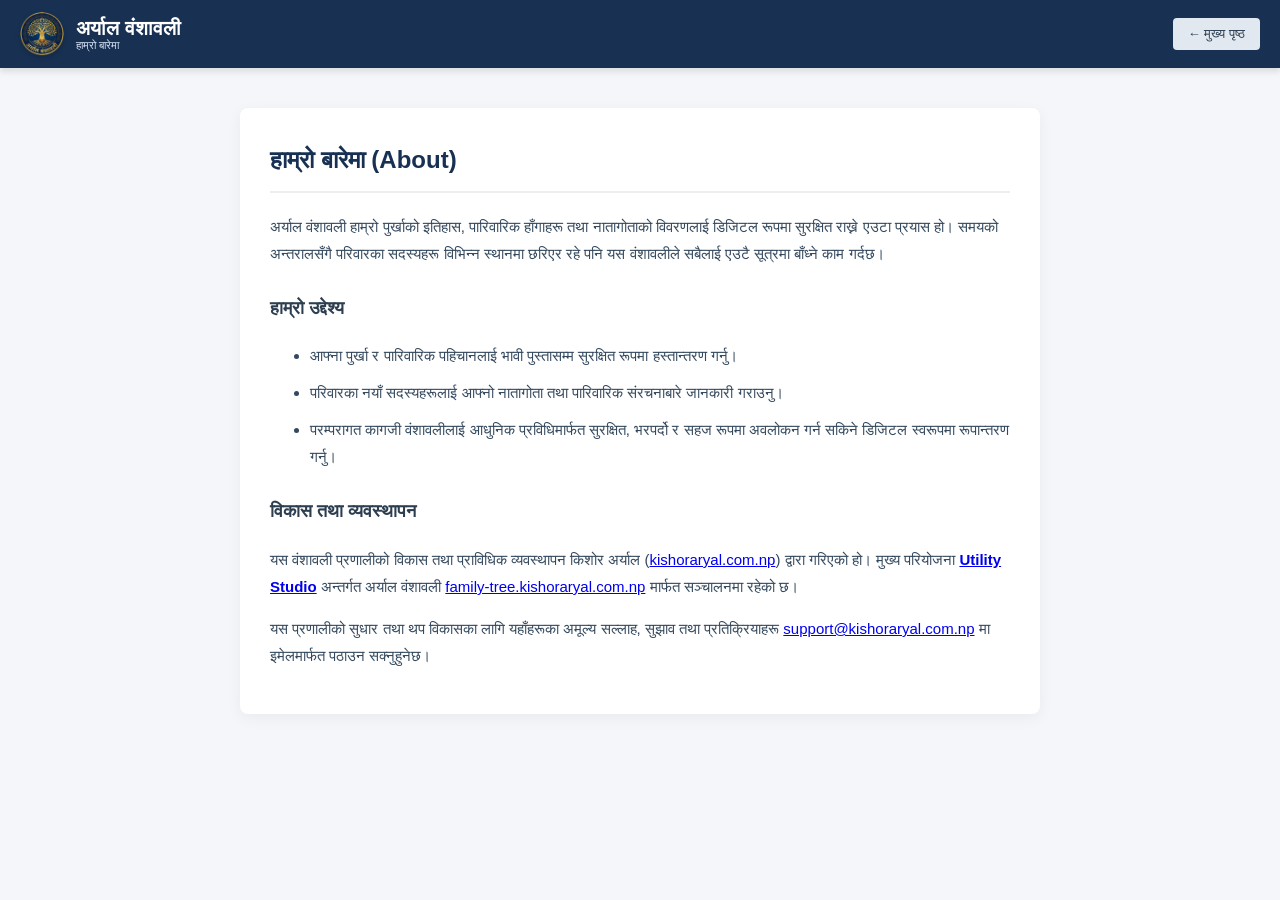
<file: about.html>
<!DOCTYPE html>
<html lang="ne">
<head>
    <meta charset="UTF-8">
    <meta name="viewport" content="width=device-width, initial-scale=1.0, maximum-scale=1.0, user-scalable=no">
    <title>हाम्रो बारेमा - अर्याल वंशावली</title>
    <link rel="stylesheet" href="style.css">
    <link rel="icon" type="image/x-icon" href="logo/favicon.ico">
</head>
<body>
    <header class="main-header">
        <div class="header-left">
            <img src="logo/android-chrome-192x192.png" alt="लोगो" class="header-logo">
            <div class="header-text">
                <h1>अर्याल वंशावली</h1>
                <p>हाम्रो बारेमा</p>
            </div>
        </div>
        <div class="header-right">
            <a href="index.html" class="header-btn" style="text-decoration: none;">← मुख्य पृष्ठ</a>
        </div>
    </header>

	<div class="page-wrapper">
		<div class="page-container">
			<h2 class="page-title">हाम्रो बारेमा (About)</h2>

			<div class="page-content">
				<p>
					अर्याल वंशावली हाम्रो पुर्खाको इतिहास, पारिवारिक हाँगाहरू
					तथा नातागोताको विवरणलाई डिजिटल रूपमा सुरक्षित राख्ने एउटा
					प्रयास हो। समयको अन्तरालसँगै परिवारका सदस्यहरू विभिन्न
					स्थानमा छरिएर रहे पनि यस वंशावलीले सबैलाई एउटै सूत्रमा
					बाँध्ने काम गर्दछ।
				</p>

				<h3>हाम्रो उद्देश्य</h3>
				<ul>
					<li>आफ्ना पुर्खा र पारिवारिक पहिचानलाई भावी पुस्तासम्म सुरक्षित रूपमा हस्तान्तरण गर्नु।</li>
					<li>परिवारका नयाँ सदस्यहरूलाई आफ्नो नातागोता तथा पारिवारिक संरचनाबारे जानकारी गराउनु।</li>
					<li>परम्परागत कागजी वंशावलीलाई आधुनिक प्रविधिमार्फत सुरक्षित, भरपर्दो र सहज रूपमा अवलोकन गर्न सकिने डिजिटल स्वरूपमा रूपान्तरण गर्नु।</li>
				</ul>

				<h3>विकास तथा व्यवस्थापन</h3>
				<p>
					यस वंशावली प्रणालीको विकास तथा प्राविधिक व्यवस्थापन
					किशोर अर्याल (<a href="https://kishoraryal.com.np" target="_blank" rel="noopener noreferrer">kishoraryal.com.np</a>)
					द्वारा गरिएको हो। मुख्य परियोजना
					<a href="https://kishoraryal.com.np" target="_blank"><strong>Utility Studio</strong></a> अन्तर्गत अर्याल वंशावली
					<a href="https://family-tree.kishoraryal.com.np" target="_blank" rel="noopener noreferrer">family-tree.kishoraryal.com.np</a>
					मार्फत सञ्चालनमा रहेको छ।
				</p>

				<p>
					यस प्रणालीको सुधार तथा थप विकासका लागि यहाँहरूका अमूल्य
					सल्लाह, सुझाव तथा प्रतिक्रियाहरू
					<a href="mailto:support@kishoraryal.com.np">support@kishoraryal.com.np</a>
					मा इमेलमार्फत पठाउन सक्नुहुनेछ।
				</p>
			</div>
		</div>
	</div>

</body>
</html>
</file>
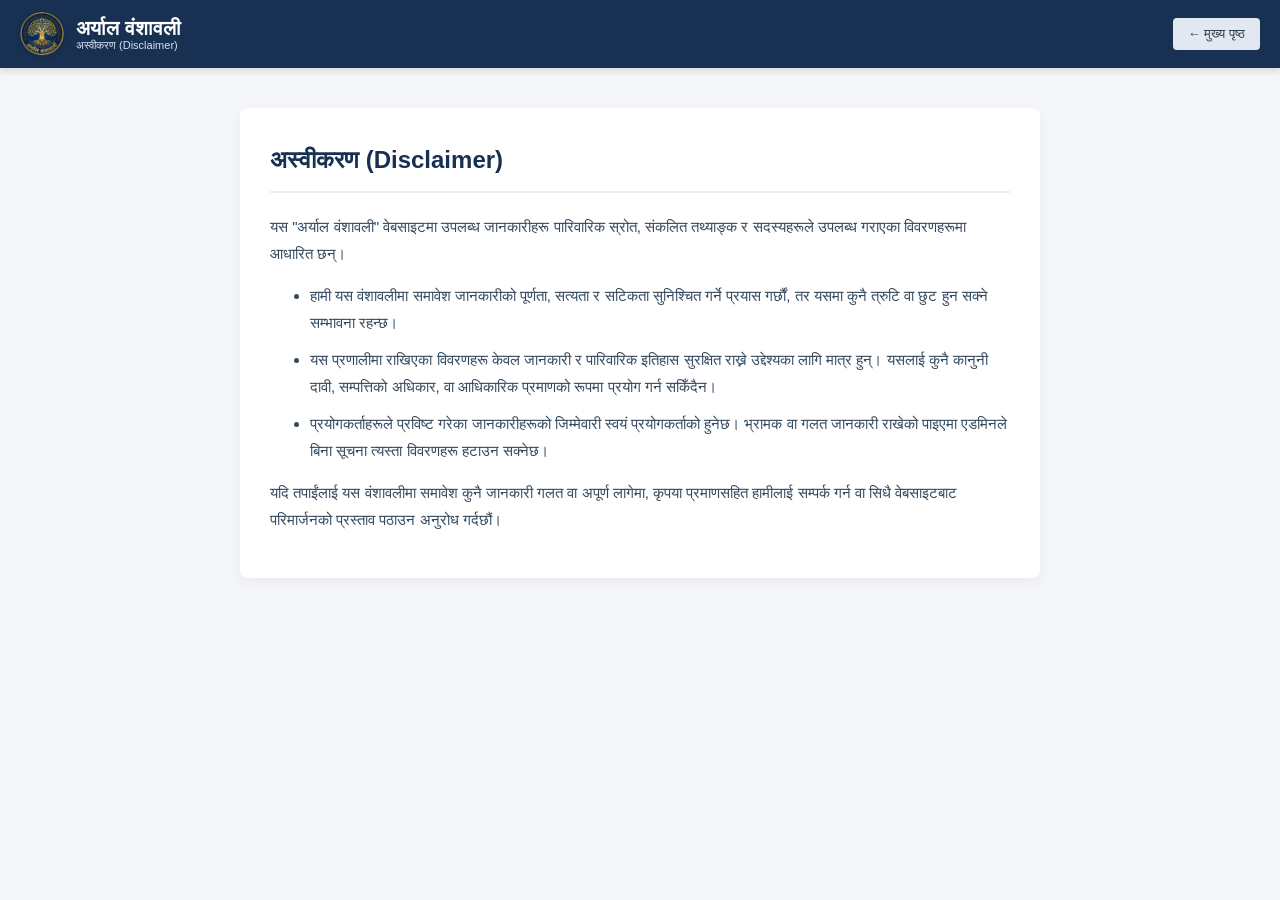
<file: disclaimer.html>
<!DOCTYPE html>
<html lang="ne">
<head>
    <meta charset="UTF-8">
    <meta name="viewport" content="width=device-width, initial-scale=1.0, maximum-scale=1.0, user-scalable=no">
    <title>अस्वीकरण (Disclaimer) - अर्याल वंशावली</title>
    <link rel="stylesheet" href="style.css">
    <link rel="icon" type="image/x-icon" href="logo/favicon.ico">
</head>
<body>
    <header class="main-header">
        <div class="header-left">
            <img src="logo/android-chrome-192x192.png" alt="लोगो" class="header-logo">
            <div class="header-text">
                <h1>अर्याल वंशावली</h1>
                <p>अस्वीकरण (Disclaimer)</p>
            </div>
        </div>
        <div class="header-right">
            <a href="index.html" class="header-btn" style="text-decoration: none;">← मुख्य पृष्ठ</a>
        </div>
    </header>

    <div class="page-wrapper">
        <div class="page-container">
            <h2 class="page-title">अस्वीकरण (Disclaimer)</h2>
            <div class="page-content">
                <p>यस "अर्याल वंशावली" वेबसाइटमा उपलब्ध जानकारीहरू पारिवारिक स्रोत, संकलित तथ्याङ्क र सदस्यहरूले उपलब्ध गराएका विवरणहरूमा आधारित छन्।</p>
                <ul>
                    <li>हामी यस वंशावलीमा समावेश जानकारीको पूर्णता, सत्यता र सटिकता सुनिश्चित गर्ने प्रयास गर्छौं, तर यसमा कुनै त्रुटि वा छुट हुन सक्ने सम्भावना रहन्छ।</li>
                    <li>यस प्रणालीमा राखिएका विवरणहरू केवल जानकारी र पारिवारिक इतिहास सुरक्षित राख्ने उद्देश्यका लागि मात्र हुन्। यसलाई कुनै कानुनी दावी, सम्पत्तिको अधिकार, वा आधिकारिक प्रमाणको रूपमा प्रयोग गर्न सकिँदैन।</li>
                    <li>प्रयोगकर्ताहरूले प्रविष्ट गरेका जानकारीहरूको जिम्मेवारी स्वयं प्रयोगकर्ताको हुनेछ। भ्रामक वा गलत जानकारी राखेको पाइएमा एडमिनले बिना सूचना त्यस्ता विवरणहरू हटाउन सक्नेछ।</li>
                </ul>
                <p>यदि तपाईंलाई यस वंशावलीमा समावेश कुनै जानकारी गलत वा अपूर्ण लागेमा, कृपया प्रमाणसहित हामीलाई सम्पर्क गर्न वा सिधै वेबसाइटबाट परिमार्जनको प्रस्ताव पठाउन अनुरोध गर्दछौं।</p>
            </div>
        </div>
    </div>
</body>
</html>
</file>
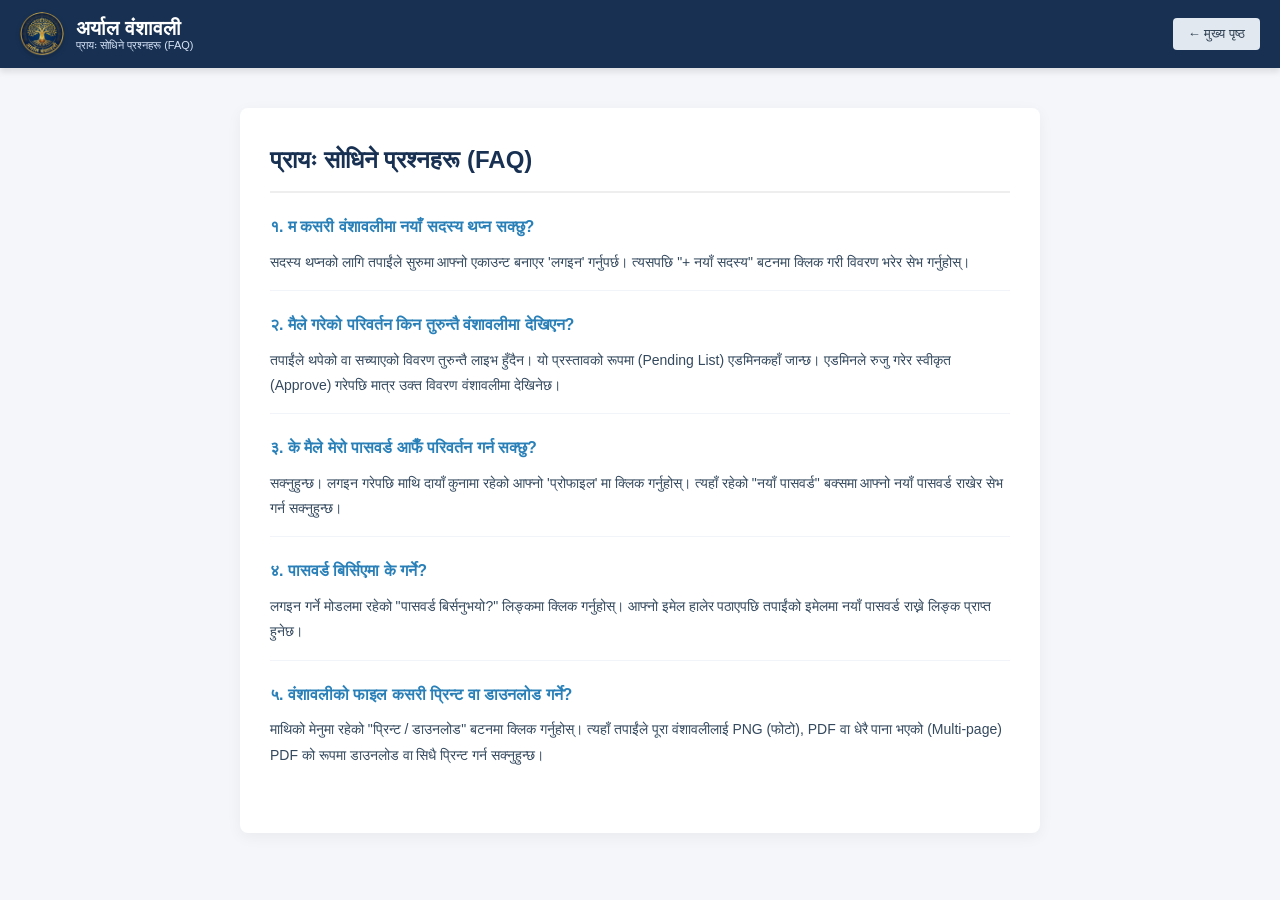
<file: faq.html>
<!DOCTYPE html>
<html lang="ne">
<head>
    <meta charset="UTF-8">
    <meta name="viewport" content="width=device-width, initial-scale=1.0, maximum-scale=1.0, user-scalable=no">
    <title>प्रायः सोधिने प्रश्नहरू - अर्याल वंशावली</title>
    <link rel="stylesheet" href="style.css">
    <link rel="icon" type="image/x-icon" href="logo/favicon.ico">
</head>
<body>
    <header class="main-header">
        <div class="header-left">
            <img src="logo/android-chrome-192x192.png" alt="लोगो" class="header-logo">
            <div class="header-text">
                <h1>अर्याल वंशावली</h1>
                <p>प्रायः सोधिने प्रश्नहरू (FAQ)</p>
            </div>
        </div>
        <div class="header-right">
            <a href="index.html" class="header-btn" style="text-decoration: none;">← मुख्य पृष्ठ</a>
        </div>
    </header>

    <div class="page-wrapper">
        <div class="page-container">
            <h2 class="page-title">प्रायः सोधिने प्रश्नहरू (FAQ)</h2>
            <div class="page-content">
                
                <div class="faq-item">
                    <div class="faq-q">१. म कसरी वंशावलीमा नयाँ सदस्य थप्न सक्छु?</div>
                    <div class="faq-a">सदस्य थप्नको लागि तपाईंले सुरुमा आफ्नो एकाउन्ट बनाएर 'लगइन' गर्नुपर्छ। त्यसपछि "+ नयाँ सदस्य" बटनमा क्लिक गरी विवरण भरेर सेभ गर्नुहोस्।</div>
                </div>

                <div class="faq-item">
                    <div class="faq-q">२. मैले गरेको परिवर्तन किन तुरुन्तै वंशावलीमा देखिएन?</div>
                    <div class="faq-a">तपाईंले थपेको वा सच्याएको विवरण तुरुन्तै लाइभ हुँदैन। यो प्रस्तावको रूपमा (Pending List) एडमिनकहाँ जान्छ। एडमिनले रुजु गरेर स्वीकृत (Approve) गरेपछि मात्र उक्त विवरण वंशावलीमा देखिनेछ।</div>
                </div>

                <div class="faq-item">
                    <div class="faq-q">३. के मैले मेरो पासवर्ड आफैँ परिवर्तन गर्न सक्छु?</div>
                    <div class="faq-a">सक्नुहुन्छ। लगइन गरेपछि माथि दायाँ कुनामा रहेको आफ्नो 'प्रोफाइल' मा क्लिक गर्नुहोस्। त्यहाँ रहेको "नयाँ पासवर्ड" बक्समा आफ्नो नयाँ पासवर्ड राखेर सेभ गर्न सक्नुहुन्छ।</div>
                </div>

                <div class="faq-item">
                    <div class="faq-q">४. पासवर्ड बिर्सिएमा के गर्ने?</div>
                    <div class="faq-a">लगइन गर्ने मोडलमा रहेको "पासवर्ड बिर्सनुभयो?" लिङ्कमा क्लिक गर्नुहोस्। आफ्नो इमेल हालेर पठाएपछि तपाईंको इमेलमा नयाँ पासवर्ड राख्ने लिङ्क प्राप्त हुनेछ।</div>
                </div>

                <div class="faq-item">
                    <div class="faq-q">५. वंशावलीको फाइल कसरी प्रिन्ट वा डाउनलोड गर्ने?</div>
                    <div class="faq-a">माथिको मेनुमा रहेको "प्रिन्ट / डाउनलोड" बटनमा क्लिक गर्नुहोस्। त्यहाँ तपाईंले पूरा वंशावलीलाई PNG (फोटो), PDF वा धेरै पाना भएको (Multi-page) PDF को रूपमा डाउनलोड वा सिधै प्रिन्ट गर्न सक्नुहुन्छ।</div>
                </div>

            </div>
        </div>
    </div>
</body>
</html>
</file>
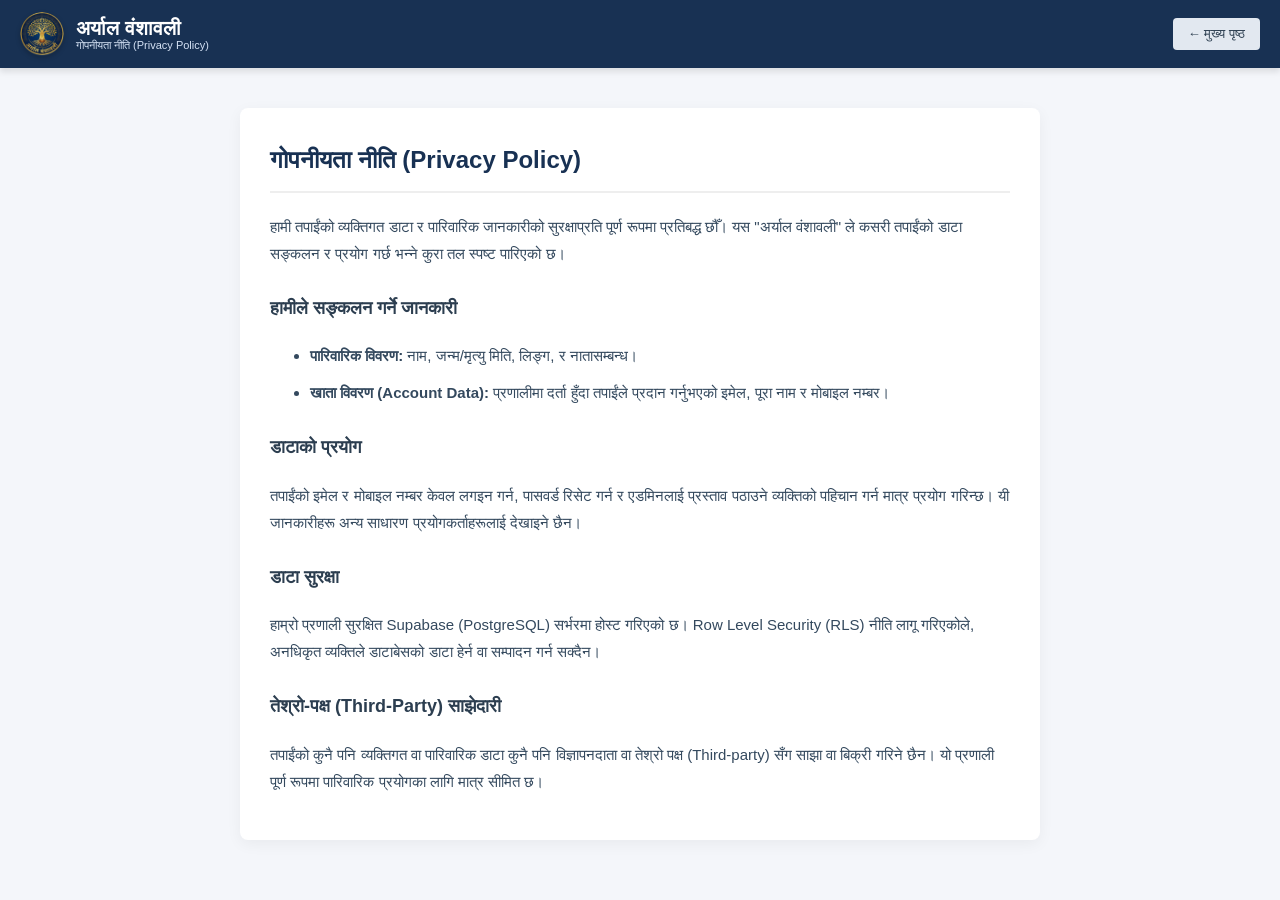
<file: privacy.html>
<!DOCTYPE html>
<html lang="ne">
<head>
    <meta charset="UTF-8">
    <meta name="viewport" content="width=device-width, initial-scale=1.0, maximum-scale=1.0, user-scalable=no">
    <title>गोपनीयता नीति - अर्याल वंशावली</title>
    <link rel="stylesheet" href="style.css">
    <link rel="icon" type="image/x-icon" href="logo/favicon.ico">
</head>
<body>
    <header class="main-header">
        <div class="header-left">
            <img src="logo/android-chrome-192x192.png" alt="लोगो" class="header-logo">
            <div class="header-text">
                <h1>अर्याल वंशावली</h1>
                <p>गोपनीयता नीति (Privacy Policy)</p>
            </div>
        </div>
        <div class="header-right">
            <a href="index.html" class="header-btn" style="text-decoration: none;">← मुख्य पृष्ठ</a>
        </div>
    </header>

    <div class="page-wrapper">
        <div class="page-container">
            <h2 class="page-title">गोपनीयता नीति (Privacy Policy)</h2>
            <div class="page-content">
                <p>हामी तपाईंको व्यक्तिगत डाटा र पारिवारिक जानकारीको सुरक्षाप्रति पूर्ण रूपमा प्रतिबद्ध छौँ। यस "अर्याल वंशावली" ले कसरी तपाईंको डाटा सङ्कलन र प्रयोग गर्छ भन्ने कुरा तल स्पष्ट पारिएको छ।</p>
                
                <h3>हामीले सङ्कलन गर्ने जानकारी</h3>
                <ul>
                    <li><strong>पारिवारिक विवरण:</strong> नाम, जन्म/मृत्यु मिति, लिङ्ग, र नातासम्बन्ध।</li>
                    <li><strong>खाता विवरण (Account Data):</strong> प्रणालीमा दर्ता हुँदा तपाईंले प्रदान गर्नुभएको इमेल, पूरा नाम र मोबाइल नम्बर।</li>
                </ul>

                <h3>डाटाको प्रयोग</h3>
                <p>तपाईंको इमेल र मोबाइल नम्बर केवल लगइन गर्न, पासवर्ड रिसेट गर्न र एडमिनलाई प्रस्ताव पठाउने व्यक्तिको पहिचान गर्न मात्र प्रयोग गरिन्छ। यी जानकारीहरू अन्य साधारण प्रयोगकर्ताहरूलाई देखाइने छैन।</p>

                <h3>डाटा सुरक्षा</h3>
                <p>हाम्रो प्रणाली सुरक्षित Supabase (PostgreSQL) सर्भरमा होस्ट गरिएको छ। Row Level Security (RLS) नीति लागू गरिएकोले, अनधिकृत व्यक्तिले डाटाबेसको डाटा हेर्न वा सम्पादन गर्न सक्दैन।</p>

                <h3>तेश्रो-पक्ष (Third-Party) साझेदारी</h3>
                <p>तपाईंको कुनै पनि व्यक्तिगत वा पारिवारिक डाटा कुनै पनि विज्ञापनदाता वा तेश्रो पक्ष (Third-party) सँग साझा वा बिक्री गरिने छैन। यो प्रणाली पूर्ण रूपमा पारिवारिक प्रयोगका लागि मात्र सीमित छ।</p>
            </div>
        </div>
    </div>
</body>
</html>
</file>
<file: style.css>
* {
    box-sizing: border-box;
}

body, input, button, select, textarea {
    font-family: "Noto Sans Devanagari", sans-serif;
}

body {
    background-color: #f4f6fa;
    color: #263449;
    margin: 0;
    padding: 0;
    overflow-x: hidden;
}

.main-header {
    display: flex;
    justify-content: space-between;
    align-items: center;
    padding: 12px 20px;
    background: #183153;
    color: white;
    box-shadow: 0 4px 6px rgba(0,0,0,0.1);
    flex-wrap: wrap;
    gap: 15px;
}

/* Left: Logo & Title */
.header-left {
    flex: 1;
    min-width: 250px;
    display: flex;
    flex-direction: row;
    align-items: center;
    justify-content: flex-start;
    gap: 12px;
}

.header-logo {
    width: 44px;
    height: 44px;
    object-fit: contain;
    border-radius: 50%;
    box-shadow: 0 2px 5px rgba(0,0,0,0.2);
}

.header-text {
    text-align: left;
    display: flex;
    flex-direction: column;
    justify-content: center;
}

.header-text h1 {
    margin: 0;
    font-size: 20px;
    line-height: 1.1;
}

.header-text p {
    margin: 0;
    font-size: 11px;
    color: #d5e2f5;
}

/* Center: Search Box */
.header-center {
    flex: 1;
    min-width: 250px;
    display: flex;
    justify-content: center;
    align-items: center;
}

/* Right: Auth & Notifications */
.header-right {
    flex: 1;
    min-width: 250px;
    display: flex;
    justify-content: flex-end;
    align-items: center;
}

/* Search Area */
.search-container {
    position: relative;
    width: 100%;
    max-width: 320px;
}

.search-form {
    margin: 0;
    padding: 0;
    width: 100%;
}

.search-container input {
    width: 100%;
    padding: 8px 30px 8px 15px;
    border-radius: 20px;
    border: none;
    outline: none;
    font-size: 13px;
    box-sizing: border-box;
}

.search-clear {
    position: absolute;
    right: 12px;
    top: 50%;
    transform: translateY(-50%);
    cursor: pointer;
    color: #7f8c8d;
    font-size: 14px;
    font-weight: bold;
    display: none;
}

.suggestions-box {
    position: absolute;
    top: 100%;
    left: 0;
    width: 100%;
    background: white;
    border: 1px solid #cbd5e1;
    border-radius: 0 0 5px 5px;
    box-shadow: 0 4px 10px rgba(0,0,0,0.1);
    max-height: 250px;
    overflow-y: auto;
    z-index: 10001;
    display: none;
}

.suggestion-item {
    padding: 10px 15px;
    cursor: pointer;
    border-bottom: 1px solid #f1f5f9;
    color: #2c3e50;
}

.suggestion-item:hover {
    background-color: #f8fafc;
}

.suggestion-parent {
    font-size: 11px;
    color: #7f8c8d;
}

.search-highlight {
    background-color: #e8f8f5 !important;
    border: 3px solid #27ae60 !important;
    box-shadow: 0 0 20px rgba(39, 174, 96, 0.7) !important;
}

/* 🌟 ब्राउजरले आफैँ थप्ने डिफल्ट 'X' हटाउने 🌟 */
input[type="search"]::-webkit-search-decoration,
input[type="search"]::-webkit-search-cancel-button,
input[type="search"]::-webkit-search-results-button,
input[type="search"]::-webkit-search-results-decoration {
    display: none;
}

/* 🌟 कीबोर्ड (Arrow Keys) बाट नेभिगेट गर्दा देखिने फोकस डिजाइन 🌟 */
.suggestion-item.active {
    background-color: #f0f9ff;
    border-left: 3px solid #3498db;
}

/* Notification, Logout & Auth */
#notification-bell {
    cursor: pointer;
    user-select: none;
    margin-right: 15px;
    position: relative;
    font-size: 20px;
}

#notif-badge {
    position: absolute;
    top: -5px;
    right: -8px;
    background-color: #e74c3c;
    color: white;
    border-radius: 50%;
    padding: 2px 6px;
    font-size: 10px;
    font-weight: bold;
    box-shadow: 0 1px 3px rgba(0,0,0,0.3);
    display: none;
}

#loggedInUserEmail {
    margin-right: 15px;
}

.logout-btn {
    display: none;
    background: transparent;
    color: white;
    border: 1px solid rgba(255,255,255,0.5);
    padding: 6px 12px;
    border-radius: 6px;
    cursor: pointer;
    font-size: 13px;
    font-weight: bold;
    margin-right: 15px;
    transition: 0.2s;
}

.logout-btn:hover {
    background: rgba(255,255,255,0.15);
    border-color: white;
}

.auth-btn {
    background-color: #3498db;
    color: white !important;
    font-weight: bold;
    border-color: #2980b9 !important;
}

.auth-btn:hover {
    background-color: #2980b9 !important;
}

/* Toolbar Menu */
.toolbar-wrapper {
    padding: 10px 15px;
    background: white;
    border-bottom: 1px solid #e1e8ed;
    box-shadow: 0 2px 5px rgba(0,0,0,0.05);
}

.header-panel {
    display: flex;
    flex-direction: column;
    width: 100%;
}

.header-buttons-right {
    display: flex;
    flex-wrap: wrap;
    gap: 8px;
    justify-content: center;
    align-items: center;
}

.menu-btn,
.toggle-label {
    background: transparent;
    color: #34495e;
    padding: 6px 12px;
    border-radius: 6px;
    font-size: 14px;
    cursor: pointer;
    border: 1px solid transparent;
    font-weight: 600;
    white-space: nowrap;
    transition: 0.2s;
    display: inline-flex;
    align-items: center;
    justify-content: center;
}

.menu-btn:hover,
.toggle-label:hover {
    background: rgba(52, 152, 219, 0.08);
    color: #2980b9;
}

.toggle-label input {
    margin-right: 6px;
    cursor: pointer;
}

.add-member-btn {
    color: #27ae60 !important;
    font-weight: 700 !important;
}

.sync-server-btn {
    display: none;
    color: #e74c3c !important;
}

/* Dropdown */
.dropdown {
    position: relative;
    display: inline-block;
    height: 36px;
}

.dropdown > .menu-btn {
    height: 100%;
    padding-top: 5px;
}

.dropdown-content {
    display: none;
    position: absolute;
    background-color: white;
    min-width: 140px;
    box-shadow: 0px 8px 16px 0px rgba(0,0,0,0.1);
    z-index: 10000;
    border-radius: 6px;
    border: 1px solid #e1e8ed;
    top: 100%;
    right: 0;
    overflow: hidden;
}

.dropdown:hover .dropdown-content {
    display: block;
}

.dropdown-content button {
    color: #2c3e50;
    padding: 12px;
    text-decoration: none;
    display: block;
    width: 100%;
    text-align: left;
    border: none;
    background: none;
    font-size: 13px;
    font-weight: bold;
    cursor: pointer;
    border-bottom: 1px solid #f1f5f9;
}

.dropdown-content button:hover {
    background-color: #f4f6fa;
    color: #2980b9;
}

/* Viewport */
#export-area {
    position: relative;
    background: #ffffff;
    height: calc(100vh - 120px);
    width: 100%;
}

#tree-viewport {
    width: 100%;
    height: 100%;
    overflow: hidden;
    background-color: #f4f6fa;
    cursor: grab;
    position: relative;
    touch-action: none;
}

#tree-viewport:active {
    cursor: grabbing;
}

#zoom-layer {
    position: absolute;
    transform-origin: 0 0;
    width: 100%;
    height: 100%;
}

#nodes-container {
    position: absolute;
    top: 0;
    left: 0;
    width: 100%;
    height: 100%;
    pointer-events: none;
}

#lines-svg {
    position: absolute;
    top: 0;
    left: 0;
    pointer-events: none;
    overflow: visible;
}

/* Node Box Styling */
.node-box {
    position: absolute;
    width: 130px !important;
    min-height: 80px !important;
    padding: 6px !important;
    background: white;
    border: 1px solid #cad5e5;
    border-top: 4px solid #3675b9;
    border-radius: 8px;
    box-shadow: 0 3px 8px #1b36500d;
    display: flex;
    flex-direction: column;
    color: #263449;
    cursor: pointer;
    pointer-events: auto;
    transition: box-shadow 0.2s, background-color 0.2s, transform 0.4s;
    user-select: none;
    page-break-inside: avoid;
    break-inside: avoid;
}

.node-box.root {
    border-top-color: #0284c7;
    background: #f0f9ff;
}

.node-box.collapsed {
    opacity: 0.85;
    border-bottom: 4px solid #718096;
}

.node-box:hover {
    box-shadow: 0 5px 16px #1b365025;
    z-index: 10;
    opacity: 1 !important;
}

.node-box.female {
    width: 85px !important;
    min-height: 50px !important;
    padding: 4px !important;
    border-top-color: #f39c12 !important;
    background-color: #fdf3e8 !important;
    border-top-width: 3px !important;
}

/* Texts */
.node-text {
    flex-grow: 1;
    display: flex;
    flex-direction: column;
    align-items: center;
    justify-content: center;
    font-size: 16px;
    line-height: 1.2;
    text-align: center;
    font-weight: bold;
}

.node-box.female .node-text {
    font-size: 14px;
}

.hierarchy-text {
    font-size: 11px;
    color: #718096;
    font-weight: normal;
    margin-top: 2px;
}

.date-text {
    font-size: 9px;
    color: #7f8c8d;
    margin-top: 2px;
    font-weight: normal;
    font-style: normal;
}

.spouse-text {
    font-size: 9px;
    margin-top: 2px;
    color: #e67e22;
    font-weight: bold;
}

.mother-text {
    font-size: 9px;
    margin-top: 2px;
    color: #a0aec0;
    font-weight: normal;
    font-style: italic;
}

.node-box.female .hierarchy-text,
.node-box.female .spouse-text,
.node-box.female .mother-text,
.node-box.female .date-text {
    font-size: 8.5px;
}

/* Badges & Grips */
.gen-badge {
    position: absolute;
    top: 4px;
    left: 4px;
    background: #e2e8f0;
    color: #475569;
    font-size: 10px;
    font-weight: bold;
    border-radius: 3px;
    padding: 1px 4px;
    z-index: 10;
}

.node-box.female .gen-badge {
    top: 2px;
    left: 2px;
    font-size: 9px;
    padding: 1px 3px;
}

.drag-grip {
    position: absolute;
    top: 4px;
    right: 4px;
    cursor: grab;
    color: #94a3b8;
    font-size: 14px;
    padding: 2px 4px;
    z-index: 20;
    background: rgba(255,255,255,0.8);
    border-radius: 3px;
    display: none;
}

.node-box:hover .drag-grip {
    display: block;
}

.node-box.female .drag-grip {
    top: 2px;
    right: 2px;
    font-size: 10px;
    padding: 0 2px;
}

.drag-grip:active {
    cursor: grabbing;
}

/* Action Icons */
.btn-group {
    display: none;
    justify-content: center;
    gap: 12px;
    width: 100%;
    margin-top: 6px;
}

.node-box:hover .btn-group {
    display: flex;
}

.action-btn {
    background: transparent !important;
    color: #2c3e50;
    border: none;
    cursor: pointer;
    display: flex;
    align-items: center;
    justify-content: center;
    font-size: 15px !important;
    padding: 2px !important;
    width: 22px !important;
    height: 22px !important;
    opacity: 0.75;
    transition: transform 0.2s, opacity 0.2s;
}

.action-btn:hover {
    transform: scale(1.3);
    opacity: 1;
}

.node-box.female .btn-group {
    margin-top: 4px;
    gap: 8px;
}

.node-box.female .action-btn {
    font-size: 13px !important;
    width: 18px !important;
    height: 18px !important;
}

.collapse-btn {
    position: absolute;
    bottom: -18px;
    left: 50%;
    transform: translateX(-50%);
    width: 24px;
    height: 24px;
    background: #183153;
    color: white;
    border-radius: 50%;
    display: flex;
    align-items: center;
    justify-content: center;
    font-size: 16px;
    font-weight: bold;
    cursor: pointer;
    z-index: 20;
    box-shadow: 0 2px 5px rgba(0,0,0,0.3);
    border: 2px solid white;
    transition: transform 0.2s, background 0.2s;
}

.collapse-btn:hover {
    background: #3498db;
    transform: translateX(-50%) scale(1.1);
}

.drag-ghost {
    position: absolute;
    top: -1000px;
    left: -1000px;
    width: 130px;
    height: 80px;
    background: rgba(255, 255, 255, 0.9);
    border: 2px dashed #3498db;
    border-radius: 8px;
    display: flex;
    align-items: center;
    justify-content: center;
    font-size: 12px;
    color: #3498db;
    font-weight: bold;
    z-index: 9999;
    pointer-events: none;
}

/* 🌟 MODALS 🌟 */
.modal-overlay {
    display: none;
    position: fixed;
    top: 0;
    left: 0;
    width: 100vw;
    height: 100vh;
    background: rgba(0,0,0,0.7);
    z-index: 2147483647 !important;
    text-align: center;
    padding: 10px;
    overflow-y: auto;
    pointer-events: auto !important;
}

.modal-content {
    position: relative;
    background: #fff;
    display: inline-block;
    padding: 25px;
    border-radius: 10px;
    width: 100%;
    max-width: 450px;
    margin: 5vh auto;
    text-align: left;
    box-shadow: 0 10px 30px rgba(0,0,0,0.5);
    pointer-events: auto !important;
}

.modal-content-sm { max-width: 350px; }
.modal-content-lg { max-width: 500px; }
.modal-content-md { max-width: 400px; }

.modal-content input,
.modal-content select,
.modal-content button {
    pointer-events: auto !important;
    user-select: auto !important;
}

.close-modal-btn {
    position: absolute;
    top: 15px;
    right: 15px;
    background: #f1f5f9;
    border: none;
    border-radius: 4px;
    width: 26px;
    height: 26px;
    font-size: 14px;
    font-weight: bold;
    cursor: pointer;
    display: flex;
    align-items: center;
    justify-content: center;
    color: #e74c3c;
    z-index: 10;
}

.modal-title {
    margin-top: 0;
    color: #2c3e50;
    border-bottom: 1px solid #eee;
    padding-bottom: 10px;
    font-size: 18px;
}

/* Forms & UI Elements */
.edit-form-group {
    margin-bottom: 12px;
    display: flex;
    flex-direction: column;
}

.edit-form-group label {
    font-weight: bold;
    margin-bottom: 5px;
    color: #2c3e50;
    font-size: 13px;
}

.edit-form-group input,
.edit-form-group select {
    padding: 8px 10px;
    border: 1px solid #cbd5e1;
    border-radius: 6px;
    font-size: 14px;
    outline: none;
    background: white;
}

.form-row {
    display: flex;
    gap: 10px;
}

.form-row-wrap {
    display: flex;
    gap: 10px;
    flex-wrap: wrap;
}

.form-col-flex {
    flex-grow: 1;
}

.form-col-wrap {
    flex: 1;
    min-width: 140px;
}

.add-spouse-wrapper {
    display: flex;
    margin-top: 5px;
}

.add-spouse-input {
    flex-grow: 1;
    padding: 6px;
}

.add-spouse-btn {
    margin-left: 5px;
}

.modal-footer {
    text-align: right;
    margin-top: 20px;
    border-top: 1px solid #eee;
    padding-top: 15px;
}

.save-btn {
    padding: 8px 20px;
    width: 100%;
    max-width: 150px;
    background: #27ae60;
    color: white;
    border: none;
}

.spouse-item {
    display: flex;
    justify-content: space-between;
    background: #e0f2fe;
    color: #0369a1;
    padding: 4px 8px;
    border: 1px solid #ddd;
    margin-bottom: 5px;
    border-radius: 12px;
    font-size: 12px;
    align-items: center;
}

.small-remove-btn {
    background: none;
    border: none;
    color: #e74c3c;
    cursor: pointer;
    font-size: 12px;
    font-weight: bold;
    padding: 0 5px;
}

.header-btn {
    background: #e2e8f0;
    border: none;
    padding: 8px 15px;
    border-radius: 4px;
    cursor: pointer;
    font-size: 13px;
    color: #2c3e50;
    font-weight: 500;
    transition: 0.2s;
}

.header-btn:hover {
    background: #cbd5e1;
}

/* Authentication Modals Styling */
.forgot-pwd-wrap {
    text-align: right;
    margin-top: 5px;
}

.auth-link {
    font-size: 12px;
    color: #3498db;
    text-decoration: none;
    font-weight: bold;
}

.auth-actions {
    text-align: center;
    margin-top: 15px;
}

.auth-btn-primary {
    width: 100%;
    background: #3498db;
    color: white;
    margin-bottom: 10px;
}

.auth-btn-success {
    width: 100%;
    background: #2ecc71;
    color: white;
}

.auth-btn-warning {
    width: 100%;
    background: #f39c12;
    color: white;
    display: none;
}

.auth-btn-link {
    width: 100%;
    margin-top: 10px;
    background: transparent;
    color: #3498db;
    border: none;
    cursor: pointer;
    text-decoration: underline;
    display: none;
}

.auth-message {
    margin-top: 10px;
    font-size: 13px;
    color: #e74c3c;
    text-align: center;
}

/* Profile Modals */
.profile-save-btn {
    background: #27ae60;
    color: white;
    width: 100%;
    margin-bottom: 15px;
}

.delete-account-btn {
    background: transparent;
    color: #e74c3c;
    border: 1px solid #e74c3c;
    width: 100%;
}

/* Admin & Notification Lists */
.admin-subtitle {
    font-size: 13px;
    color: #7f8c8d;
    margin-top: 0;
}

#proposals-list {
    max-height: 400px;
    overflow-y: auto;
    margin-top: 10px;
}

#notif-list {
    max-height: 300px;
    overflow-y: auto;
    margin-bottom: 10px;
}

.notif-footer {
    text-align: center;
    border-top: 1px solid #eee;
    padding-top: 10px;
}

.clear-notif-btn {
    background: #e74c3c;
    color: white;
    border: none;
    padding: 8px 15px;
    border-radius: 4px;
    font-size: 13px;
    cursor: pointer;
    width: 100%;
}

/* Details Panel */
.details-panel {
    position: absolute;
    background: white;
    border: 1px solid #cbd5e1;
    border-radius: 8px;
    padding: 15px;
    box-shadow: 0 4px 15px rgba(0,0,0,0.15);
    width: 280px;
    display: none;
    z-index: 2000;
    pointer-events: auto;
}

.details-panel.show {
    display: block;
}

.close-details {
    position: absolute;
    top: 10px;
    right: 10px;
    background: none;
    border: none;
    cursor: pointer;
    font-size: 14px;
    color: #7f8c8d;
}

/* Navigation & Submits */
.floating-nav {
    position: fixed;
    bottom: 45px;
    right: 25px;
    display: flex;
    flex-direction: column;
    gap: 8px;
    z-index: 10000;
}

.floating-nav button {
    width: 42px;
    height: 42px;
    border-radius: 50%;
    background-color: #f4f6fa;
    color: #2c3e50;
    border: 1px solid #cbd5e1;
    font-size: 22px;
    cursor: pointer;
    box-shadow: 0 4px 10px rgba(0,0,0,0.15);
    display: flex;
    align-items: center;
    justify-content: center;
}

.floating-nav button:hover {
    background-color: #e2e8f0;
}

#batch-submit-btn {
    position: fixed;
    bottom: 30px;
    left: 30px;
    background: #27ae60;
    color: white;
    padding: 12px 25px;
    border-radius: 30px;
    box-shadow: 0 4px 15px rgba(0,0,0,0.3);
    z-index: 10000;
    display: none;
    font-weight: bold;
    border: none;
    cursor: pointer;
    font-size: 14px;
    transition: transform 0.2s;
}

#batch-submit-btn:hover {
    transform: scale(1.05);
}

/* Export UI */
#export-title {
    display: none;
    color: #183153;
    margin: 20px 0;
    text-align: center;
    font-size: 32px;
    width: 100%;
}

.export-modal-content {
    text-align: center;
    max-width: 550px;
}

#export-loading {
    padding: 20px;
    font-weight: bold;
    color: #3498db;
}

#export-controls {
    display: none;
    margin-top: 10px;
    align-items: center;
    justify-content: center;
    gap: 20px;
    flex-wrap: wrap;
}

.print-setting-label {
    font-weight: bold;
    color: #2c3e50;
}

.print-select {
    padding: 5px;
    border-radius: 4px;
    border: 1px solid #cbd5e1;
}

#export-buttons-container {
    display: none;
    flex-wrap: nowrap;
    gap: 15px;
    justify-content: center;
    margin-top: 15px;
    width: 100%;
    overflow-x: auto;
    padding-bottom: 5px;
    white-space: nowrap;
}

#export-modal .modal-content {
    max-width: 95vw !important;
    width: 95vw !important;
    height: 85vh !important;
    display: flex;
    flex-direction: column;
    margin: 5vh auto;
    padding: 15px;
}

#multi-page-preview {
    flex-grow: 1;
    display: flex;
    flex-wrap: wrap;
    gap: 15px;
    justify-content: center;
    align-items: center;
    overflow-y: auto;
    padding: 10px;
    background: #e2e8f0;
    border-radius: 8px;
    margin-top: 10px;
}

.page-preview-box {
    width: 100%;
    height: 100%;
    display: flex;
    flex-direction: column;
    align-items: center;
    justify-content: center;
}

.page-preview-box img {
    max-width: 100%;
    max-height: 55vh;
    box-shadow: 0 4px 15px rgba(0,0,0,0.2);
    object-fit: contain;
}

.export-btn-action {
    flex: 0 0 auto;
    background: transparent;
    color: #3498db;
    border: none;
    padding: 8px 12px;
    border-radius: 6px;
    cursor: pointer;
    font-weight: bold;
    font-size: 14px;
    transition: 0.2s;
    white-space: nowrap;
}

.export-btn-action:hover {
    background: rgba(52, 152, 219, 0.1);
    color: #2980b9;
}

#print-container {
    display: none;
}

/* Footer Links */
.footer-links {
    position: fixed;
    bottom: 5px;
    right: 10px;
    font-size: 11px;
    z-index: 1000;
    background: rgba(255,255,255,0.85);
    padding: 4px 8px;
    border-radius: 4px;
    border: 1px solid #cbd5e1;
}

.footer-links a {
    color: #3498db;
    text-decoration: none;
    font-weight: bold;
}

@media print {
    @page {
        size: auto;
        margin: 5mm;
    }

    body,
    html {
        margin: 0;
        padding: 0;
        width: 100%;
        height: 100%;
        background: white !important;
    }

    body * {
        display: none !important;
    }

    #print-container,
    #print-container * {
        display: block !important;
    }

    #print-container {
        position: absolute;
        left: 0;
        top: 0;
        width: 100vw;
        height: 99vh;
        margin: 0;
        padding: 0;
        overflow: hidden;
    }

    .single-print-page {
        width: 100%;
        height: 100%;
        display: flex;
        align-items: center;
        justify-content: center;
        page-break-inside: avoid;
    }

    .single-print-page img {
        max-width: 100%;
        max-height: 98vh;
        object-fit: contain;
        margin: 0 auto;
        display: block;
    }
}

/* 🌟 Static Pages (About, Privacy, FAQ, Disclaimer) 🌟 */
.page-wrapper { padding: 20px; }
.page-container { 
    max-width: 800px; 
    margin: 20px auto; 
    padding: 30px; 
    background: white; 
    border-radius: 8px; 
    box-shadow: 0 4px 15px rgba(0,0,0,0.05); 
    line-height: 1.8; 
}
.page-title { color: #183153; border-bottom: 2px solid #eee; padding-bottom: 10px; margin-top: 0; font-size: 24px; }
.page-content h3 { color: #2c3e50; margin-top: 25px; font-size: 18px; }
.page-content p, .page-content ul { color: #34495e; font-size: 15px; }
.page-content ul li { margin-bottom: 10px; }
.faq-item { margin-bottom: 20px; border-bottom: 1px solid #f1f5f9; padding-bottom: 15px; }
.faq-item:last-child { border-bottom: none; }
.faq-q { font-weight: bold; color: #2980b9; margin-bottom: 8px; font-size: 16px; }
.faq-a { color: #34495e; font-size: 14px; margin: 0; }

/* Mobile Responsiveness */
@media (max-width: 768px) {
    .main-header {
        flex-direction: column;
        text-align: center;
        gap: 8px;
    }

    .header-left {
        width: 100%;
        justify-content: center;
    }

    .header-center {
        width: 100%;
        justify-content: center;
    }

    .header-right {
        width: 100%;
        justify-content: center;
    }

    .search-container {
        max-width: 100%;
    }

    .toolbar-wrapper {
        padding: 8px 5px;
    }

    .header-buttons-right {
        gap: 4px;
        justify-content: space-around;
    }

    .menu-btn,
    .toggle-label {
        font-size: 11px;
        padding: 5px;
        flex: 1 1 calc(25% - 6px);
        text-align: center;
        white-space: nowrap;
        letter-spacing: -0.3px;
    }

    .dropdown {
        flex: 1 1 calc(25% - 6px);
    }

    .dropdown > .menu-btn {
        width: 100%;
    }

    .header-logo {
        width: 36px;
        height: 36px;
    }

    .header-text h1 {
        font-size: 17px;
    }

    #export-modal .modal-content {
        height: 75vh !important;
        margin: 10vh auto !important;
        padding: 10px;
    }

    .page-preview-box img {
        max-height: 40vh !important;
    }

    #export-buttons-container {
        flex-wrap: wrap !important;
        white-space: normal !important;
        overflow-x: hidden;
        justify-content: space-between;
        gap: 8px;
        margin-top: 10px;
    }

    .export-btn-action {
        flex: 1 1 calc(50% - 8px) !important;
        font-size: 11px;
        padding: 8px 4px;
        margin-bottom: 0;
    }
}
</file>
